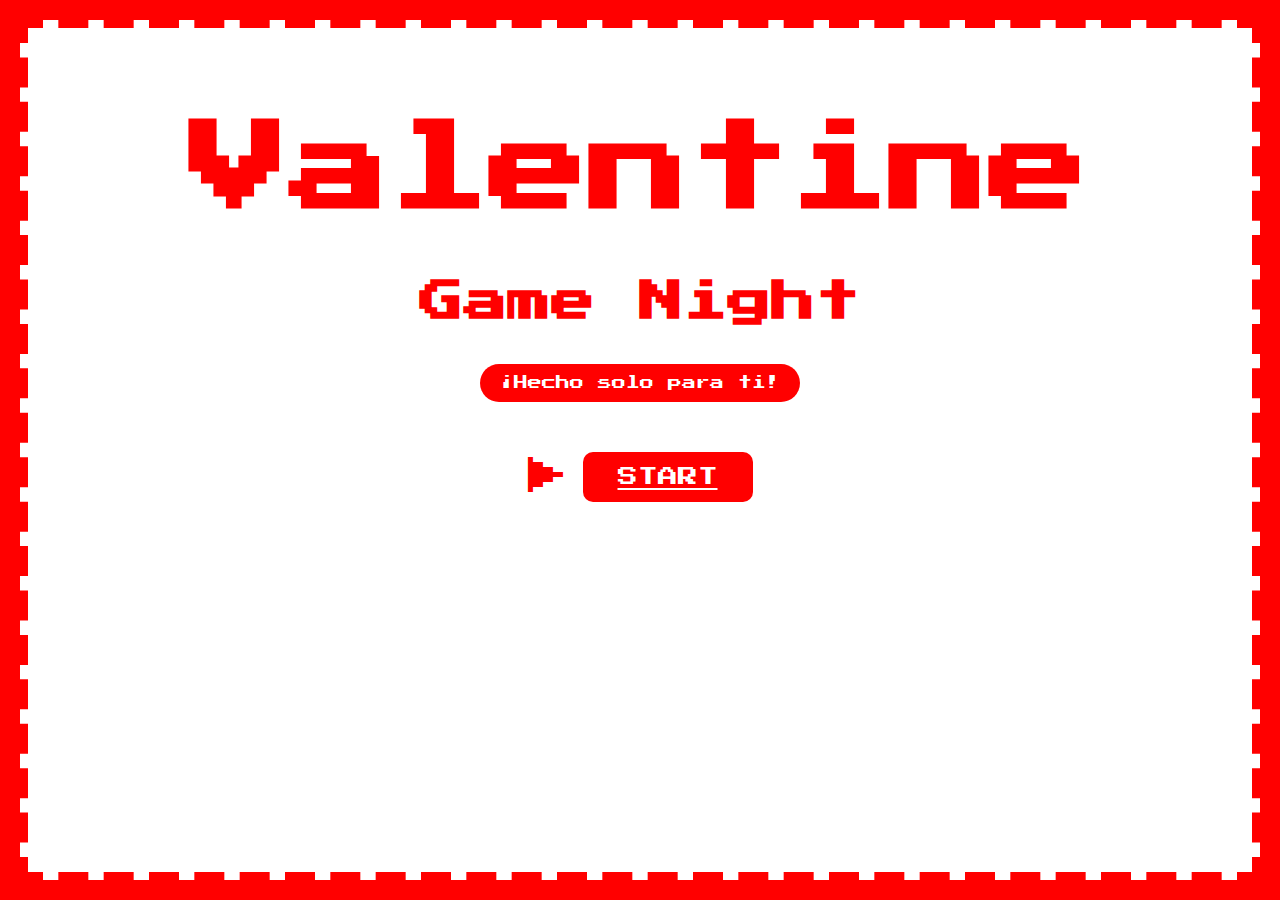
<file: index.html>
<!DOCTYPE html>
<html lang="en">
  <head>
    <meta charset="UTF-8" />
    <meta name="viewport" content="width=device-width, initial-scale=1.0" />
    <meta http-equiv="X-UA-Compatible" content="ie=edge" />
    <title>Feliz San Valentín</title>
    <link rel="stylesheet" href="styles.css" />
    <link
      href="https://fonts.googleapis.com/css2?family=Press+Start+2P&display=swap"
      rel="stylesheet"
    />
  </head>
  <body>
    <div class="screen">
      <div class="pixel-frame">
        <h1>Valentine</h1>
        <h2>Game Night</h2>
        <div class="message">¡Hecho solo para ti!</div>
        <div class="start-container">
          <div class="arrow">▶</div>
          <button class="start-btn">
          <a href="pant2.html" class="btn">START</a>
        </div>
      </div>
    </div>
  </body>
</html>
</file>
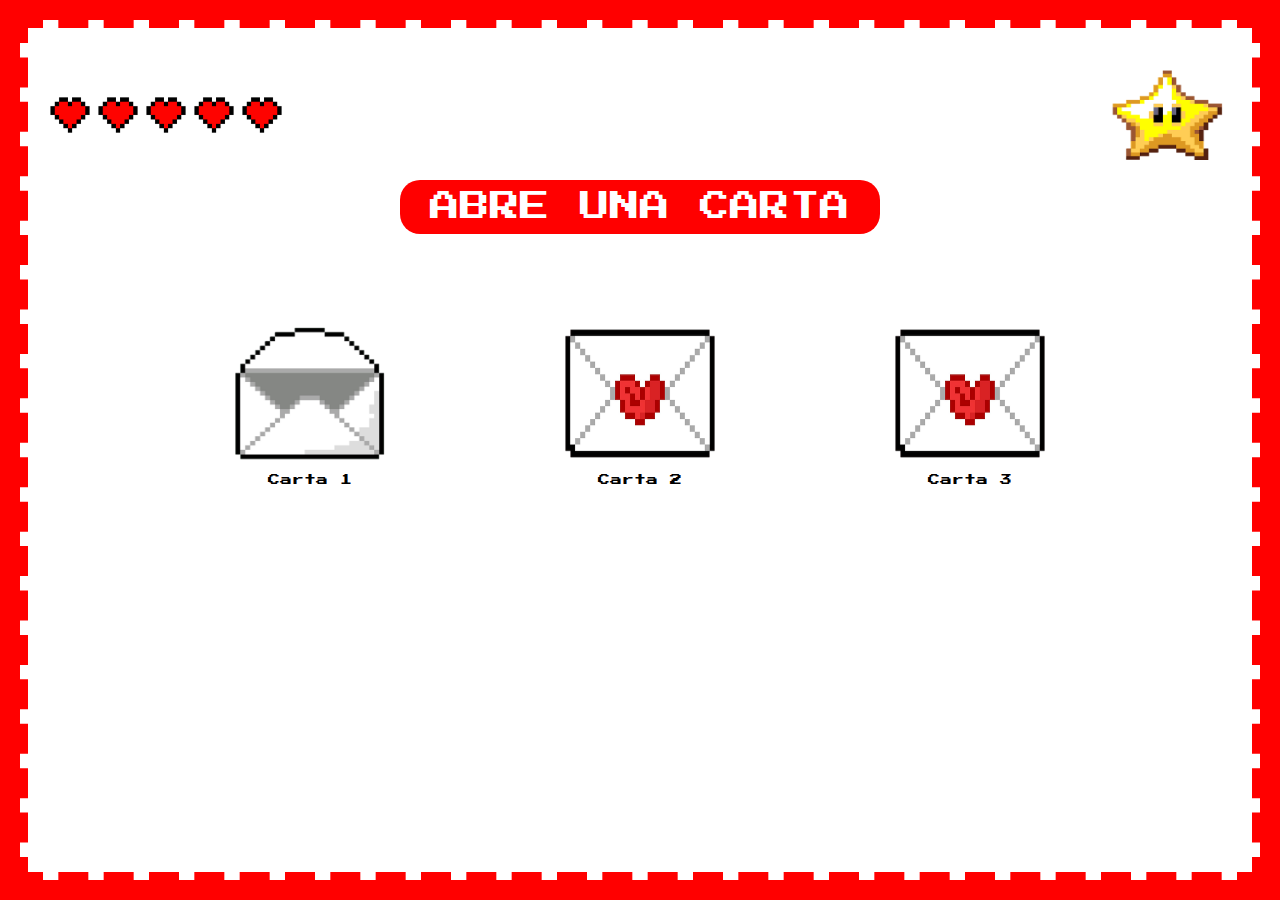
<file: Carta1.html>
<!DOCTYPE html>
<html lang="en">
  <head>
    <meta charset="UTF-8" />
    <meta name="viewport" content="width=device-width, initial-scale=1.0" />
    <meta http-equiv="X-UA-Compatible" content="ie=edge" />
    <title>Feliz San Valentín</title>
    <link rel="stylesheet" href="pant3Sty.css" />
    <link
      href="https://fonts.googleapis.com/css2?family=Press+Start+2P&display=swap"
      rel="stylesheet"
    />
  </head>
  <body>
    <div class="screen">
      <div class="pixel-frame">
        <div class="top-bar">
          <div class="lives">
            <img class="heart left" src="imgs/heart.webp" alt="heart" />
            <img class="heart right" src="imgs/heart.webp" alt="heart" />
            <img class="heart left" src="imgs/heart.webp" alt="heart" />
            <img class="heart right" src="imgs/heart.webp" alt="heart" />
            <img class="heart right" src="imgs/heart.webp" alt="heart" />
          </div>
          <div class="plus">
            <a href="pant3.html" class="pluus">
              <img src="imgs/plus.png" alt="+" />
            </a>
          </div>
        </div>
        <div class="message">ABRE UNA CARTA</div>
        <div class="cards-container">
          <div class="card">
            <a href="Emparejar.html" class="avatar">
              <img src="imgs/1carta.png" alt="Carta 1" />
              <p>Carta 1</p>
            </a>
          </div>
          <div class="card">
            <img src="imgs/carta2.png" alt="Carta 2" />
            <p>Carta 2</p>
          </div>
          <div class="card">
            <img src="imgs/carta3.png" alt="Carta 3" />
            <p>Carta 3</p>
          </div>
        </div>
      </div>
    </div>
  </body>
</html>
</file>
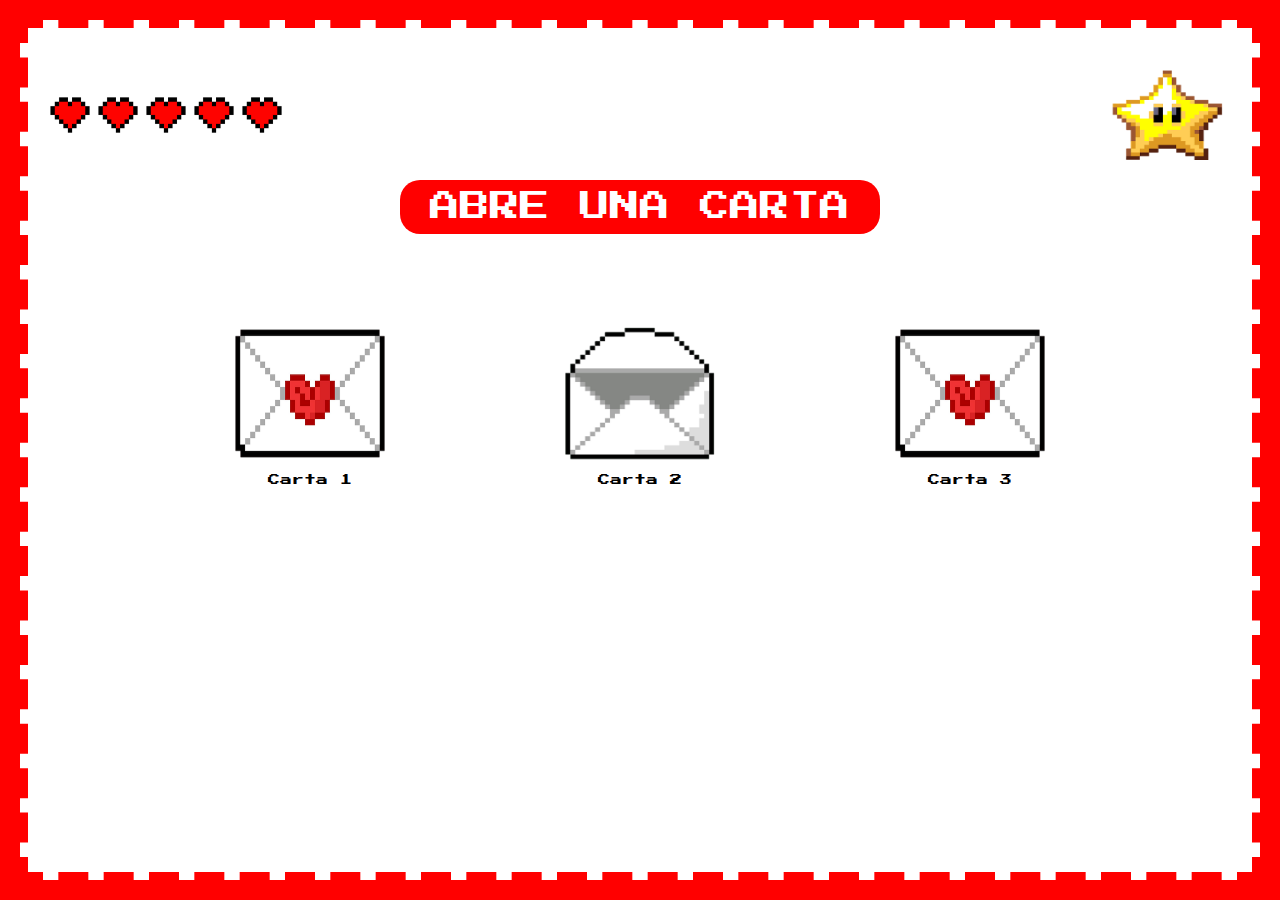
<file: Carta2.html>
<!DOCTYPE html>
<html lang="en">
  <head>
    <meta charset="UTF-8" />
    <meta name="viewport" content="width=device-width, initial-scale=1.0" />
    <meta http-equiv="X-UA-Compatible" content="ie=edge" />
    <title>Feliz San Valentín</title>
    <link rel="stylesheet" href="pant3Sty.css" />
    <link
      href="https://fonts.googleapis.com/css2?family=Press+Start+2P&display=swap"
      rel="stylesheet"
    />
  </head>
  <body>
    <div class="screen">
      <div class="pixel-frame">
        <div class="top-bar">
          <div class="lives">
            <img class="heart left" src="imgs/heart.webp" alt="heart" />
            <img class="heart right" src="imgs/heart.webp" alt="heart" />
            <img class="heart left" src="imgs/heart.webp" alt="heart" />
            <img class="heart right" src="imgs/heart.webp" alt="heart" />
            <img class="heart right" src="imgs/heart.webp" alt="heart" />
          </div>
          <div class="plus">
            <a href="pant3.html" class="pluus">
              <img src="imgs/plus.png" alt="+" />
            </a>
          </div>
        </div>
        <div class="message">ABRE UNA CARTA</div>
        <div class="cards-container">
          <div class="card">
            <img src="imgs/carta1.png" alt="Carta 1" />
            <p>Carta 1</p>
          </div>
          <div class="card">
            <a href="rompe.html" class="avatar">
              <img src="imgs/2carta.png" alt="Carta 2" />
              <p>Carta 2</p>
            </a>
          </div>
          <div class="card">
            <img src="imgs/carta3.png" alt="Carta 3" />
            <p>Carta 3</p>
          </div>
        </div>
      </div>
    </div>
  </body>
</html>
</file>
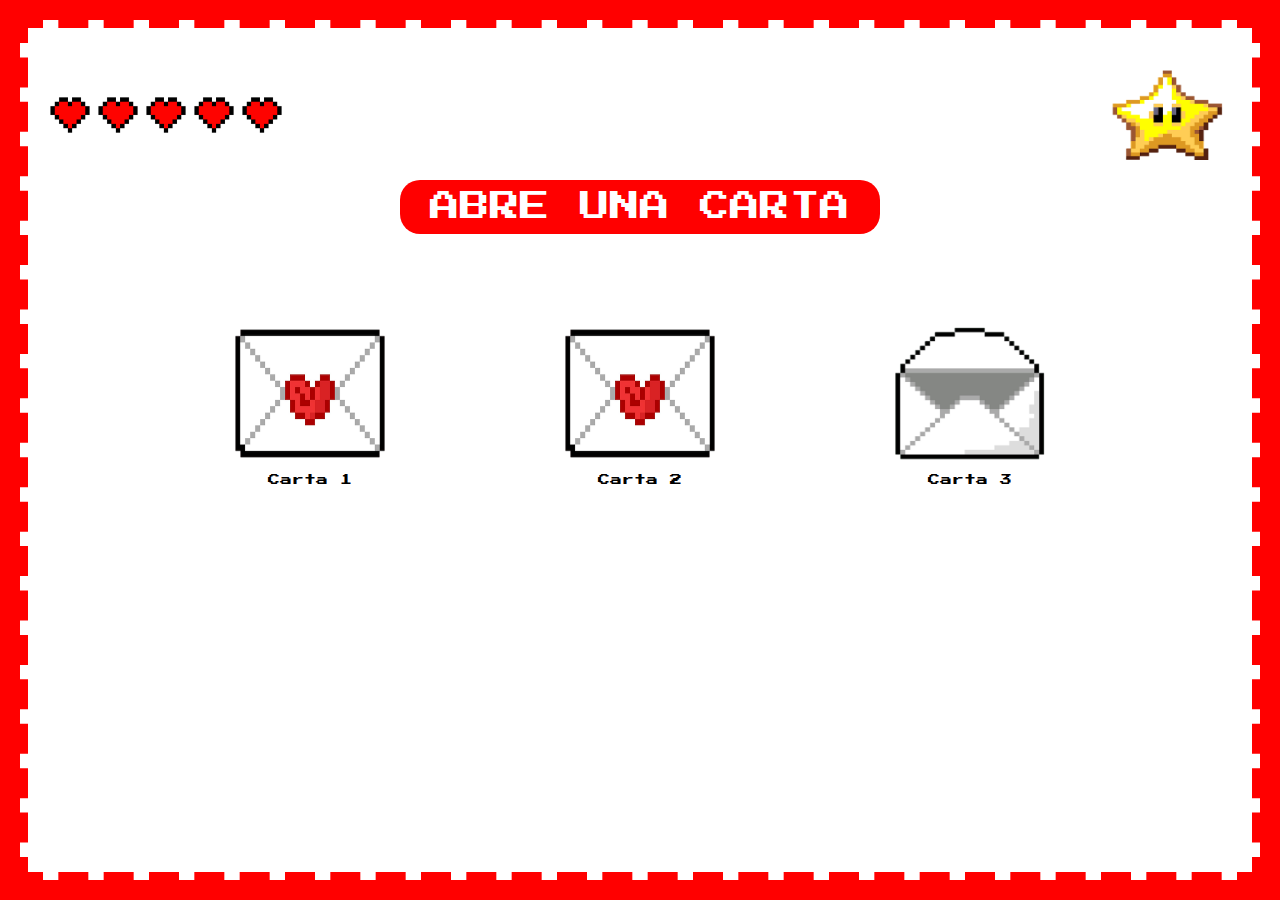
<file: Carta3.html>
<!DOCTYPE html>
<html lang="en">
  <head>
    <meta charset="UTF-8" />
    <meta name="viewport" content="width=device-width, initial-scale=1.0" />
    <meta http-equiv="X-UA-Compatible" content="ie=edge" />
    <title>Feliz San Valentín</title>
    <link rel="stylesheet" href="pant3Sty.css" />
    <link
      href="https://fonts.googleapis.com/css2?family=Press+Start+2P&display=swap"
      rel="stylesheet"
    />
  </head>
  <body>
    <div class="screen">
      <div class="pixel-frame">
        <div class="top-bar">
          <div class="lives">
            <img class="heart left" src="imgs/heart.webp" alt="heart" />
            <img class="heart right" src="imgs/heart.webp" alt="heart" />
            <img class="heart left" src="imgs/heart.webp" alt="heart" />
            <img class="heart right" src="imgs/heart.webp" alt="heart" />
            <img class="heart right" src="imgs/heart.webp" alt="heart" />
          </div>
          <div class="plus">
            <a href="pant3.html" class="pluus">
              <img src="imgs/plus.png" alt="+" />
            </a>
          </div>
        </div>
        <div class="message">ABRE UNA CARTA</div>
        <div class="cards-container">
          <div class="card">
            <img src="imgs/carta1.png" alt="Carta 1" />
            <p>Carta 1</p>
          </div>
          <div class="card">
            <img src="imgs/carta2.png" alt="Carta 2" />
            <p>Carta 2</p>
          </div>
          <div class="card">
            <a href="lluvias.html" class="avatar">
              <img src="imgs/3carta.png" alt="Carta 3" />
              <p>Carta 3</p>
            </a>
          </div>
        </div>
      </div>
    </div>
  </body>
</html>
</file>
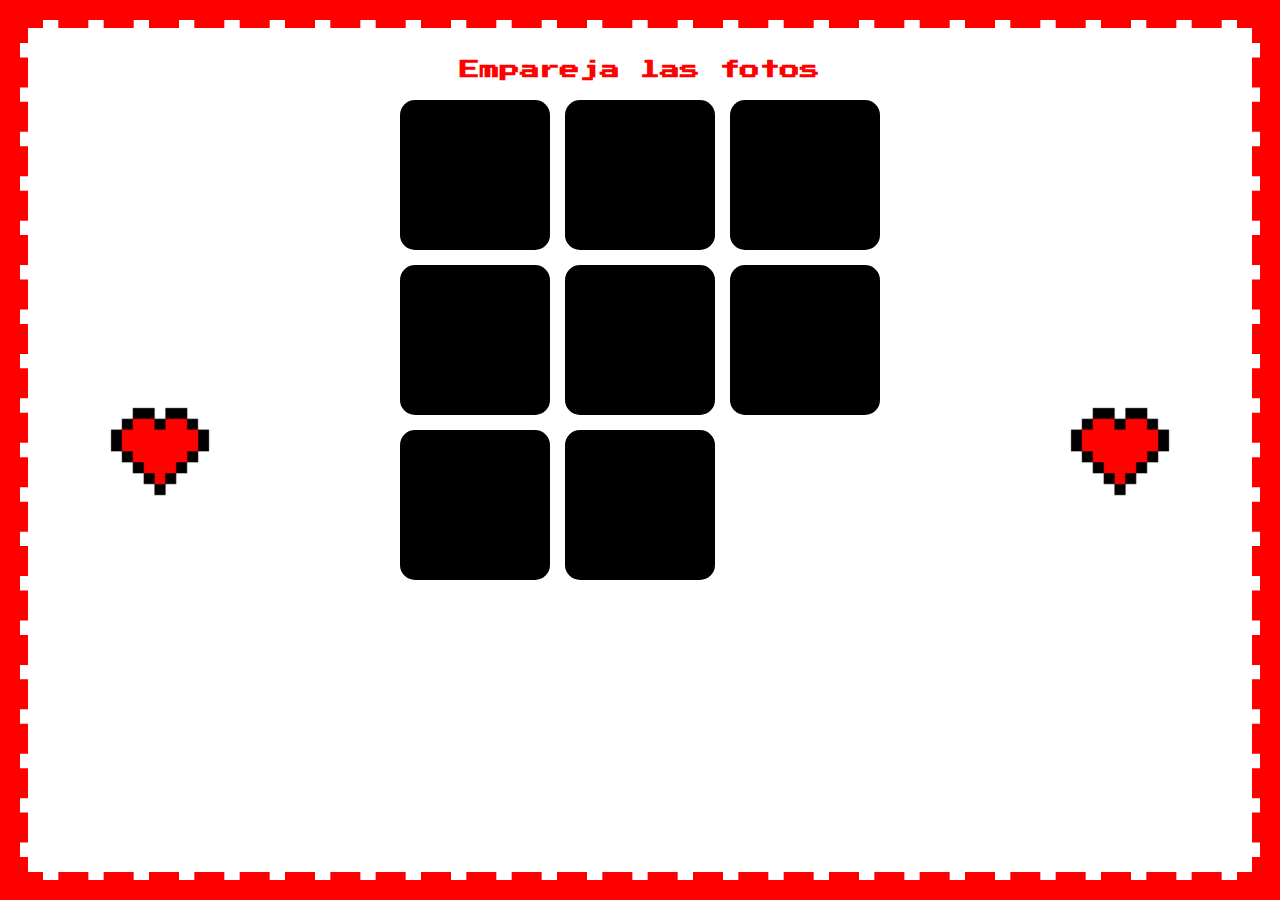
<file: Emparejar.html>
<!DOCTYPE html>
<html lang="es">
  <head>
    <meta charset="UTF-8" />
    <title>Feliz San Valentín</title>
    <link rel="stylesheet" href="emparejar.css" />
    <link
      href="https://fonts.googleapis.com/css2?family=Press+Start+2P&display=swap"
      rel="stylesheet"
    />
  </head>
  <body>
    <div class="screen">
      <div class="pixel-frame">
        <h1>Empareja las fotos</h1>
        <img class="heart left" src="imgs/heart.webp" alt="heart" />
        <img class="heart right" src="imgs/heart.webp" alt="heart" />

        <div class="tablero">
          <!-- PAREJA 1 A1-V1-->
          <div class="carta" data-id="1">
            <img src="Abu/A1.png" />
          </div>

          <div class="carta" data-id="2">
            <img src="Abu/A2.png" />
          </div>

          <div class="carta" data-id="1">
            <img src="Abu/V1.png" />
          </div>

          <!-- PAREJA 2 A2-V2-->

          <div class="carta" data-id="2">
            <img src="Abu/V2.png" />
          </div>

          <!-- PAREJA 3 A3-V3-->
          <div class="carta" data-id="3">
            <img src="Abu/A3.png" />
          </div>

          <div class="carta" data-id="3">
            <img src="Abu/foto1.jpg" />
          </div>

          <div class="carta" data-id="3">
            <img src="Abu/V3.png" />
          </div>

          <!-- PAREJA 4 FOTO1-->
          <div class="carta" data-id="3">
            <img src="Abu/foto1.jpg" />
          </div>
        </div>

        <!-- MENSAJE FINAL -->
        <div id="nivelCompletado" class="nivel-final">
          <h2>¡Completaste el nivel!</h2>
          <a href="pant3.html" class="btn-siguiente">Volver al menú</a>
        </div>
      </div>
    </div>
    <script>
      let primera = null;
      let segunda = null;
      let bloqueo = false;
      let parejasEncontradas = 0;
      let totalParejas = 4; // CAMBIA según cuántas parejas tengas

      const cartas = document.querySelectorAll(".carta");

      cartas.forEach((carta) => {
        carta.addEventListener("click", function () {
          if (bloqueo) return;
          if (this === primera) return;

          this.classList.add("activa");

          if (!primera) {
            primera = this;
            return;
          }

          segunda = this;
          bloqueo = true;

          if (primera.dataset.id === segunda.dataset.id) {
            parejasEncontradas++;

            primera = null;
            segunda = null;
            bloqueo = false;

            if (parejasEncontradas === totalParejas) {
              document.getElementById("nivelCompletado").style.display =
                "block";
            }
          } else {
            setTimeout(() => {
              primera.classList.remove("activa");
              segunda.classList.remove("activa");
              primera = null;
              segunda = null;
              bloqueo = false;
            }, 800);
          }
        });
      });
    </script>
  </body>
</html>
</file>
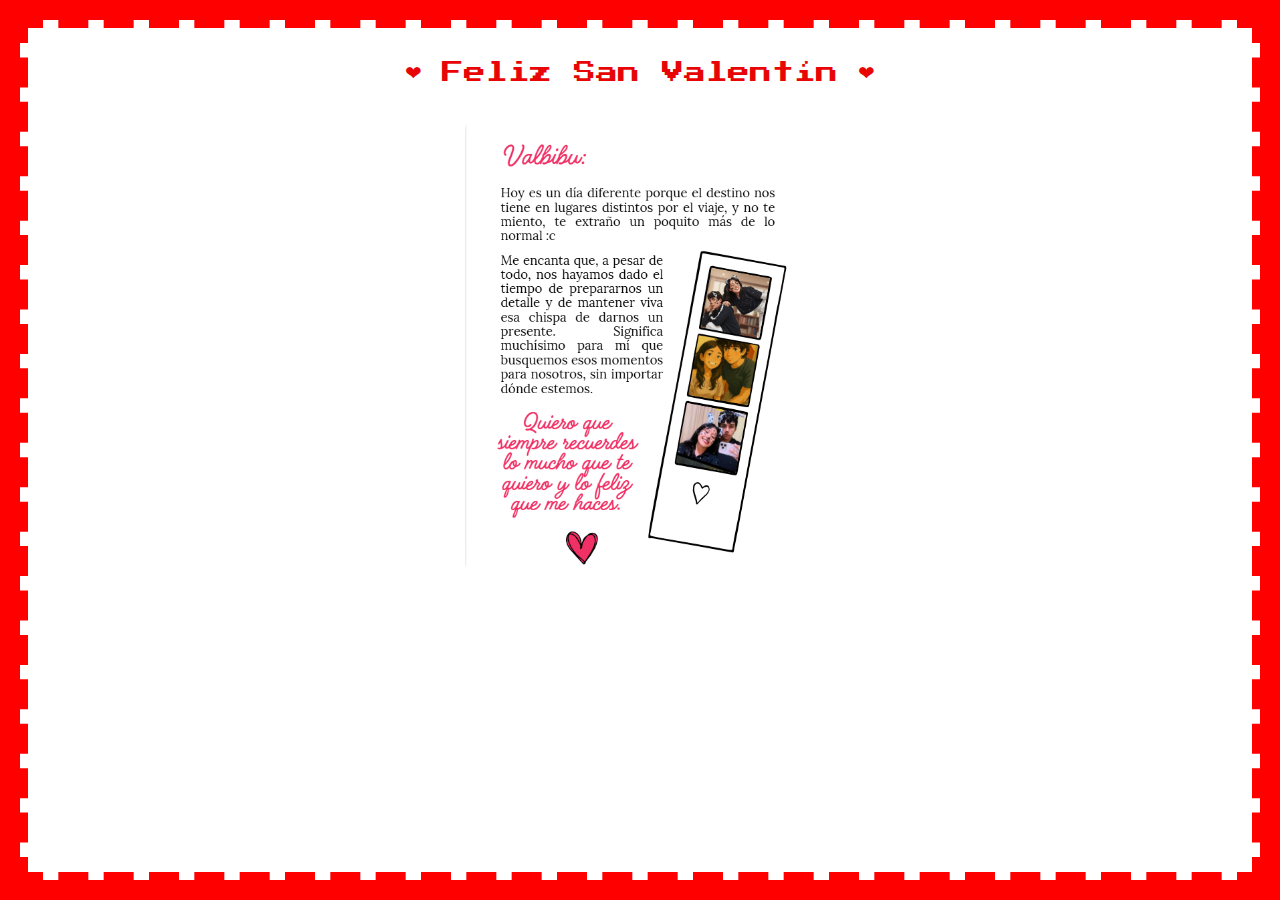
<file: Final.html>
<!DOCTYPE html>
<html lang="es">
  <head>
    <meta charset="UTF-8" />
    <meta name="viewport" content="width=device-width, initial-scale=1.0" />
    <title>Feliz San Valentín</title>

    <link
      href="https://fonts.googleapis.com/css2?family=Press+Start+2P&display=swap"
      rel="stylesheet"
    />
    <link rel="stylesheet" href="Final.css" />
  </head>
  <body>
    <div class="screen">
      <div class="pixel-frame">
        <div class="title-box">
          <span class="heart-side">❤</span>
          Feliz San Valentín
          <span class="heart-side">❤</span>
        </div>

        <div class="photo-frame">
          <img src="imgs/CartaVale.png" alt="Carta" />
        </div>
      </div>
    </div>
  </body>
</html>
</file>
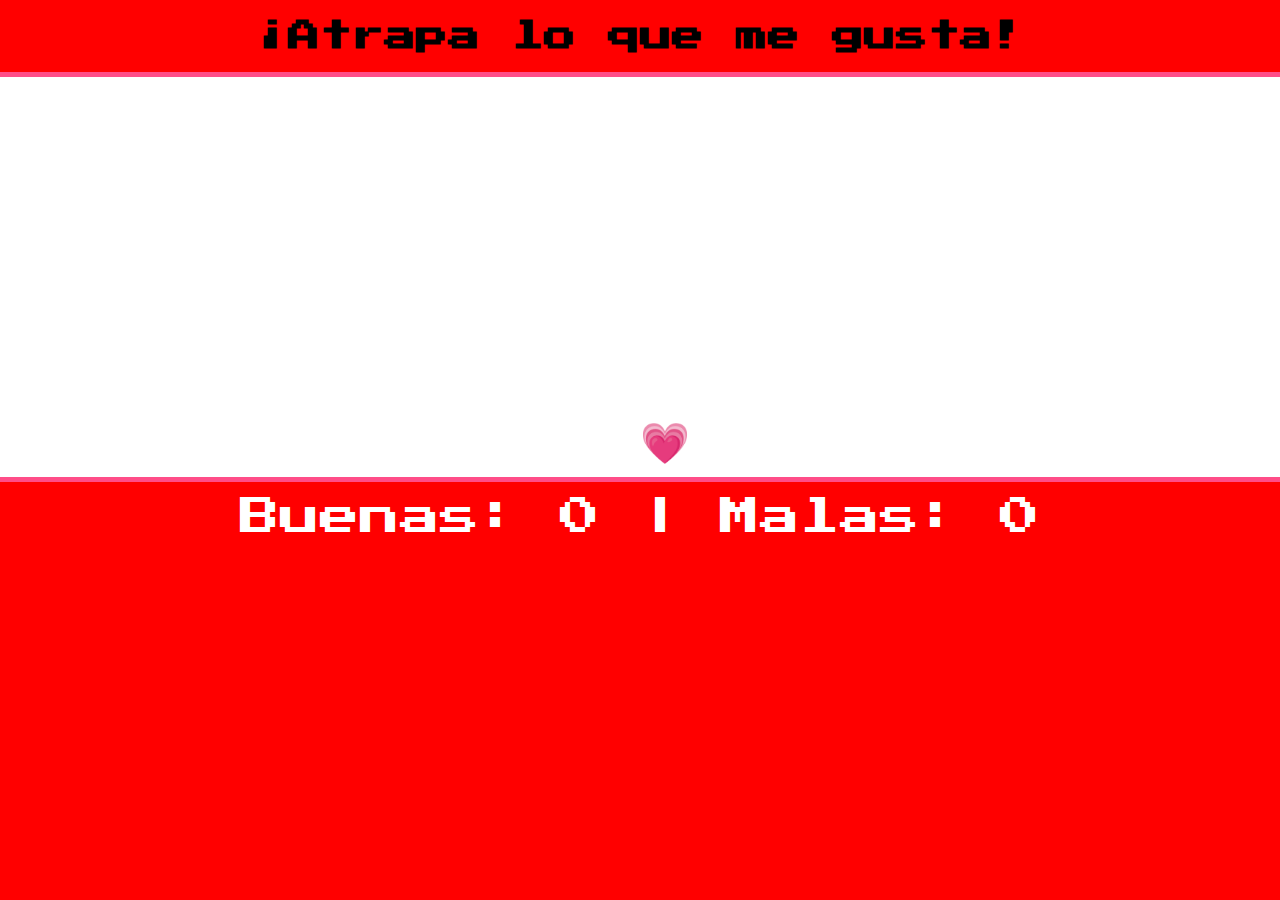
<file: lluvias.html>
<!DOCTYPE html>
<html lang="es">
  <head>
    <meta charset="UTF-8" />
    <meta name="viewport" content="width=device-width, initial-scale=1.0">
    <title>Feliz San Valentín</title>
    <link rel="stylesheet" href="lluvia2.css" />
    <link
      href="https://fonts.googleapis.com/css2?family=Press+Start+2P&display=swap"
      rel="stylesheet"
    />
  </head>
  <body>
    <h1>¡Atrapa lo que me gusta!</h1>

    <div class="game">
      <div id="player">💗</div>
    </div>

    <div class="contador">
      Buenas: <span id="buenas">0</span> | Malas:
      <span id="malas">0</span>
    </div>

    <div id="mensajeFinal" class="mensaje">
      <h2 id="textoFinal"></h2>
      <button id="btnFinal"></button>
    </div>

    <script>
      const cosasBuenas = ["💃", "🦐", "🍊", "🐱", "🍫"];
      const cosasMalas = ["🕊️", "🫒", "🥩", "🐟", "🐹"];

      const game = document.querySelector(".game");
      const player = document.getElementById("player");

      let buenas = 0;
      let malas = 0;
      let juegoActivo = true;

      function crearObjeto() {
        if (!juegoActivo) return;

        const objeto = document.createElement("div");
        objeto.classList.add("objeto");

        const esBueno = Math.random() < 0.5;

        if (esBueno) {
          objeto.textContent =
            cosasBuenas[Math.floor(Math.random() * cosasBuenas.length)];
          objeto.classList.add("bueno");
        } else {
          objeto.textContent =
            cosasMalas[Math.floor(Math.random() * cosasMalas.length)];
          objeto.classList.add("malo");
        }

        objeto.style.left = Math.random() * 85 + "%";
        game.appendChild(objeto);

        let posicion = 0;

        const caer = setInterval(() => {
          if (!juegoActivo) {
            clearInterval(caer);
            return;
          }

          posicion += 4;
          objeto.style.top = posicion + "px";

          // Detectar colisión
          if (
            posicion > 350 &&
            objeto.offsetLeft < player.offsetLeft + 100 &&
            objeto.offsetLeft + 60 > player.offsetLeft
          ) {
            if (objeto.classList.contains("bueno")) {
              buenas++;
              document.getElementById("buenas").textContent = buenas;
            } else {
              malas++;
              document.getElementById("malas").textContent = malas;
            }

            objeto.remove();
            clearInterval(caer);
            verificarFin();
          }

          if (posicion > 400) {
            objeto.remove();
            clearInterval(caer);
          }
        }, 30);
      }

      function verificarFin() {
        if (buenas >= 10) {
          terminarJuego("🎉 LO LOGRASTE 💖", "Vamos al menú", "pant3.html");
        }

        if (malas >= 10) {
          terminarJuego("💔 FALLASTE ", "Segunda oportunidad", "");
        }
      }

      function terminarJuego(texto, botonTexto, link) {
        juegoActivo = false;

        document.getElementById("mensajeFinal").style.display = "block";
        document.getElementById("textoFinal").textContent = texto;

        const btn = document.getElementById("btnFinal");
        btn.textContent = botonTexto;

        if (link !== "") {
          btn.onclick = () => (window.location.href = link);
        } else {
          btn.onclick = () => location.reload();
        }
      }

      setInterval(crearObjeto, 800);

      // mover jugador
      document.addEventListener("mousemove", (e) => {
        player.style.left = e.pageX - 50 + "px";
      });
    </script>
  </body>
</html>
</file>
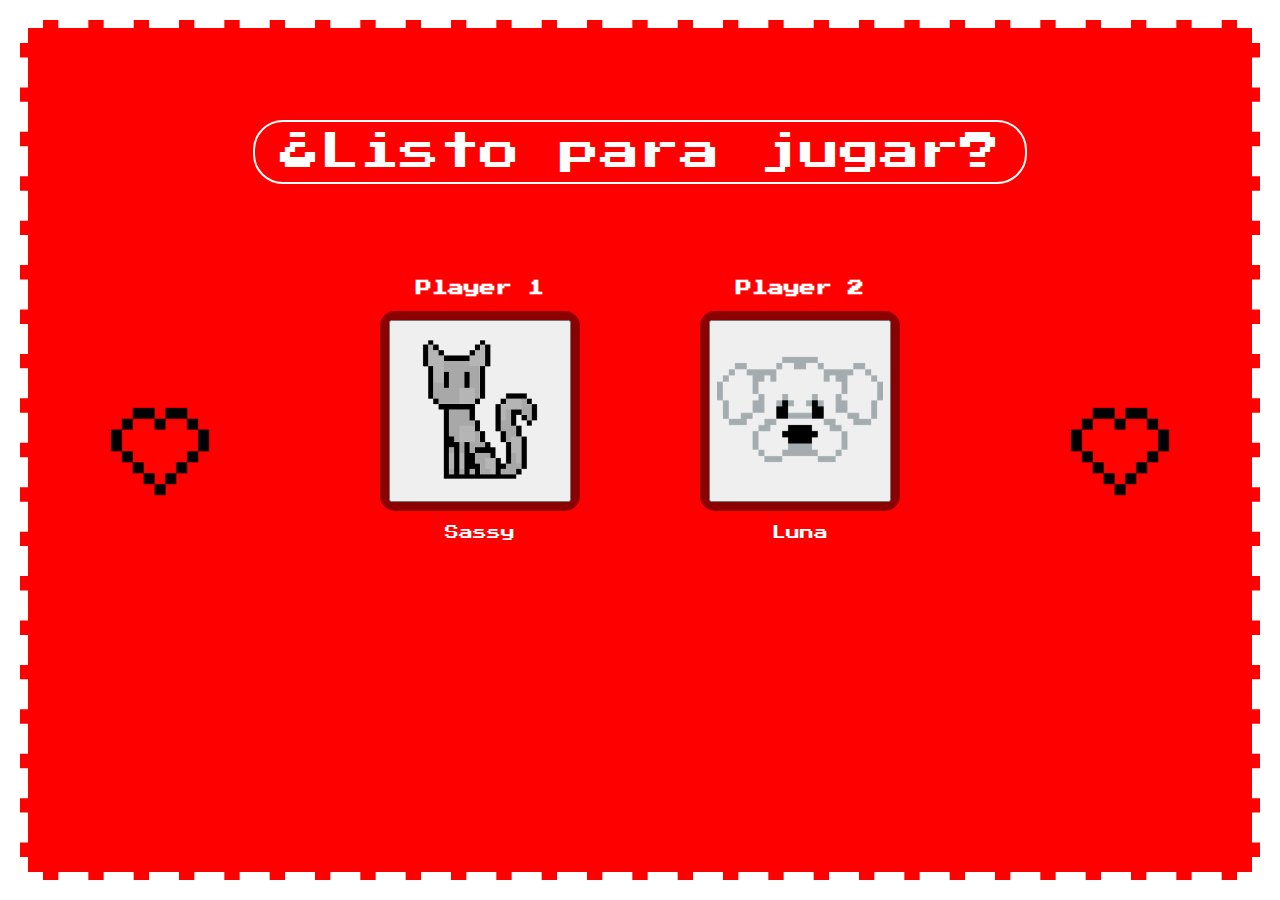
<file: pant2.html>
<!DOCTYPE html>
<html lang="en">
  <head>
    <meta charset="UTF-8" />
    <meta name="viewport" content="width=device-width, initial-scale=1.0" />
    <title>Feliz San Valentín</title>

    <link rel="stylesheet" href="pantStyle.css" />
    <link
      href="https://fonts.googleapis.com/css2?family=Press+Start+2P&display=swap"
      rel="stylesheet"
    />
  </head>
  <body>
    <div class="screen">
      <div class="pixel-frame">
        <!-- Corazones laterales -->
        <img class="heart left" src="imgs/heart.webp" alt="heart" />
        <img class="heart right" src="imgs/heart.webp" alt="heart" />

        <div class="title-box">
          <p>¿Listo para jugar?</p>
        </div>

        <div class="players-container">
          <div class="player">
            <h3>Player 1</h3>
            <div class="avatar-box">
              <button class="avatar">
                <a href="pant3.html" class="btn"><img src="imgs/sassys.png" alt="Sassy" /></a>
            </div>
            <p class="name">Sassy</p>
          </div>

          <div class="player">
            <h3>Player 2</h3>
            <div class="avatar-box">
                <button class="avatar">
                    <a href="pant3.html" class="btn"><img src="imgs/Lunaas.png" alt="Luna" /></a>
            </div>
            <p class="name">Luna</p>
          </div>
        </div>
      </div>
    </div>
  </body>
</html>
</file>
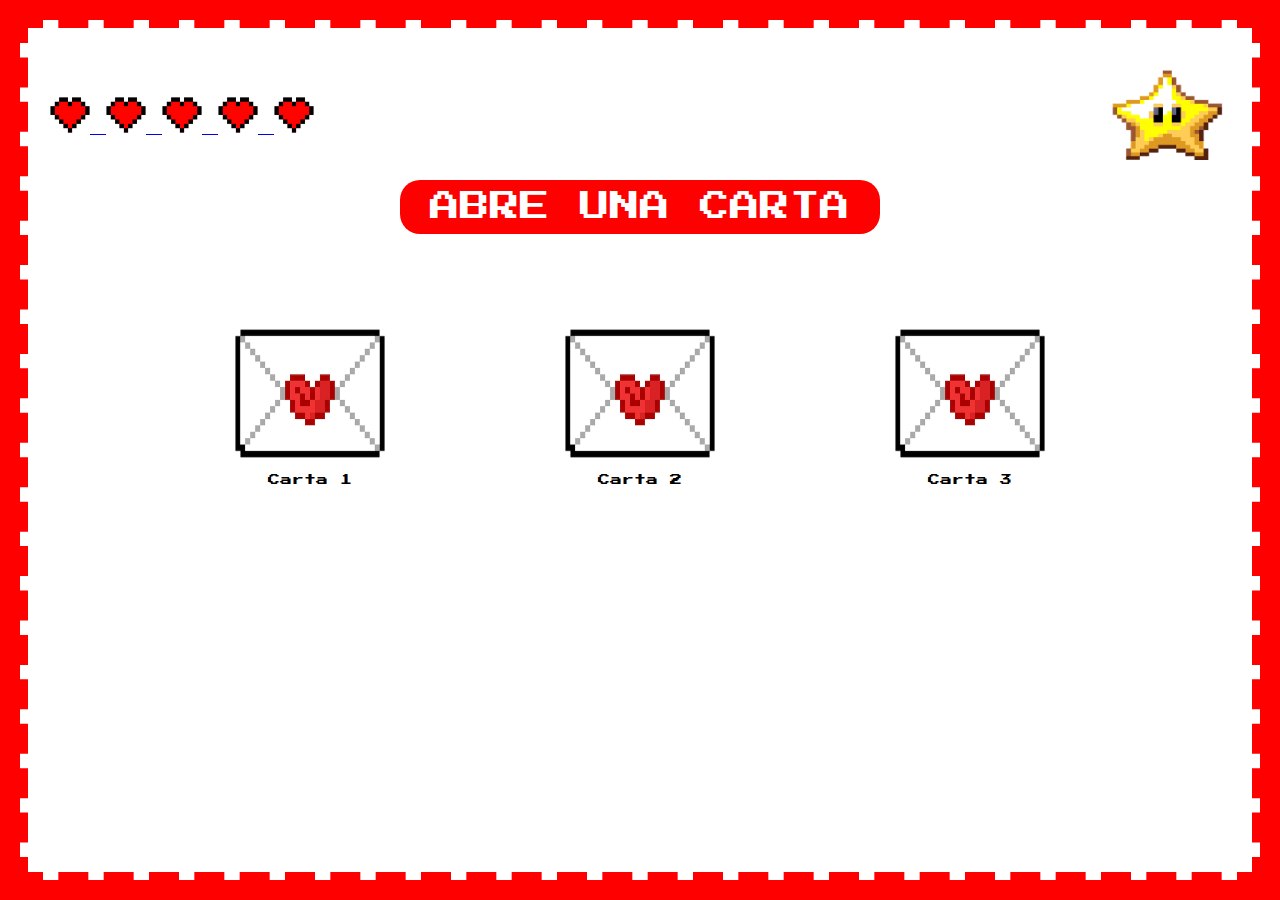
<file: pant3.html>
<!DOCTYPE html>
<html lang="en">
  <head>
    <meta charset="UTF-8" />
    <meta name="viewport" content="width=device-width, initial-scale=1.0" />
    <meta http-equiv="X-UA-Compatible" content="ie=edge" />
    <title>Feliz San Valentín</title>
    <link rel="stylesheet" href="pant3Sty.css" />
    <link
      href="https://fonts.googleapis.com/css2?family=Press+Start+2P&display=swap"
      rel="stylesheet"
    />
  </head>
  <body>
    <div class="screen">
      <div class="pixel-frame">
        <div class="top-bar">
          <div class="lives">
            <a href="Final.html" class= lives">
            <img class="heart left" src="imgs/heart.webp" alt="heart" />
            <img class="heart right" src="imgs/heart.webp" alt="heart" />
            <img class="heart left" src="imgs/heart.webp" alt="heart" />
            <img class="heart right" src="imgs/heart.webp" alt="heart" />
            <img class="heart right" src="imgs/heart.webp" alt="heart" />
            </a>
          </div>
          <div class="plus">
            <a href="" class="pluus">
              <img src="imgs/plus.png" alt="+" />
            </a>
          </div>
        </div>
        <div class="message">ABRE UNA CARTA</div>
        <div class="cards-container">
          <div class="card">
            <a href="Carta1.html" class="avatar">
              <img src="imgs/carta1.png" alt="Carta 1" />
              <p>Carta 1</p>
            </a>
          </div>
          <div class="card">
            <a href="Carta2.html" class="avatar">
              <img src="imgs/carta2.png" alt="Carta 2" />
              <p>Carta 2</p>
            </a>
          </div>
          <div class="card">
            <a href="Carta3.html" class="avatar">
              <img src="imgs/carta3.png" alt="Carta 3" />
              <p>Carta 3</p>
            </a>
          </div>
        </div>
      </div>
    </div>
  </body>
</html>
</file>
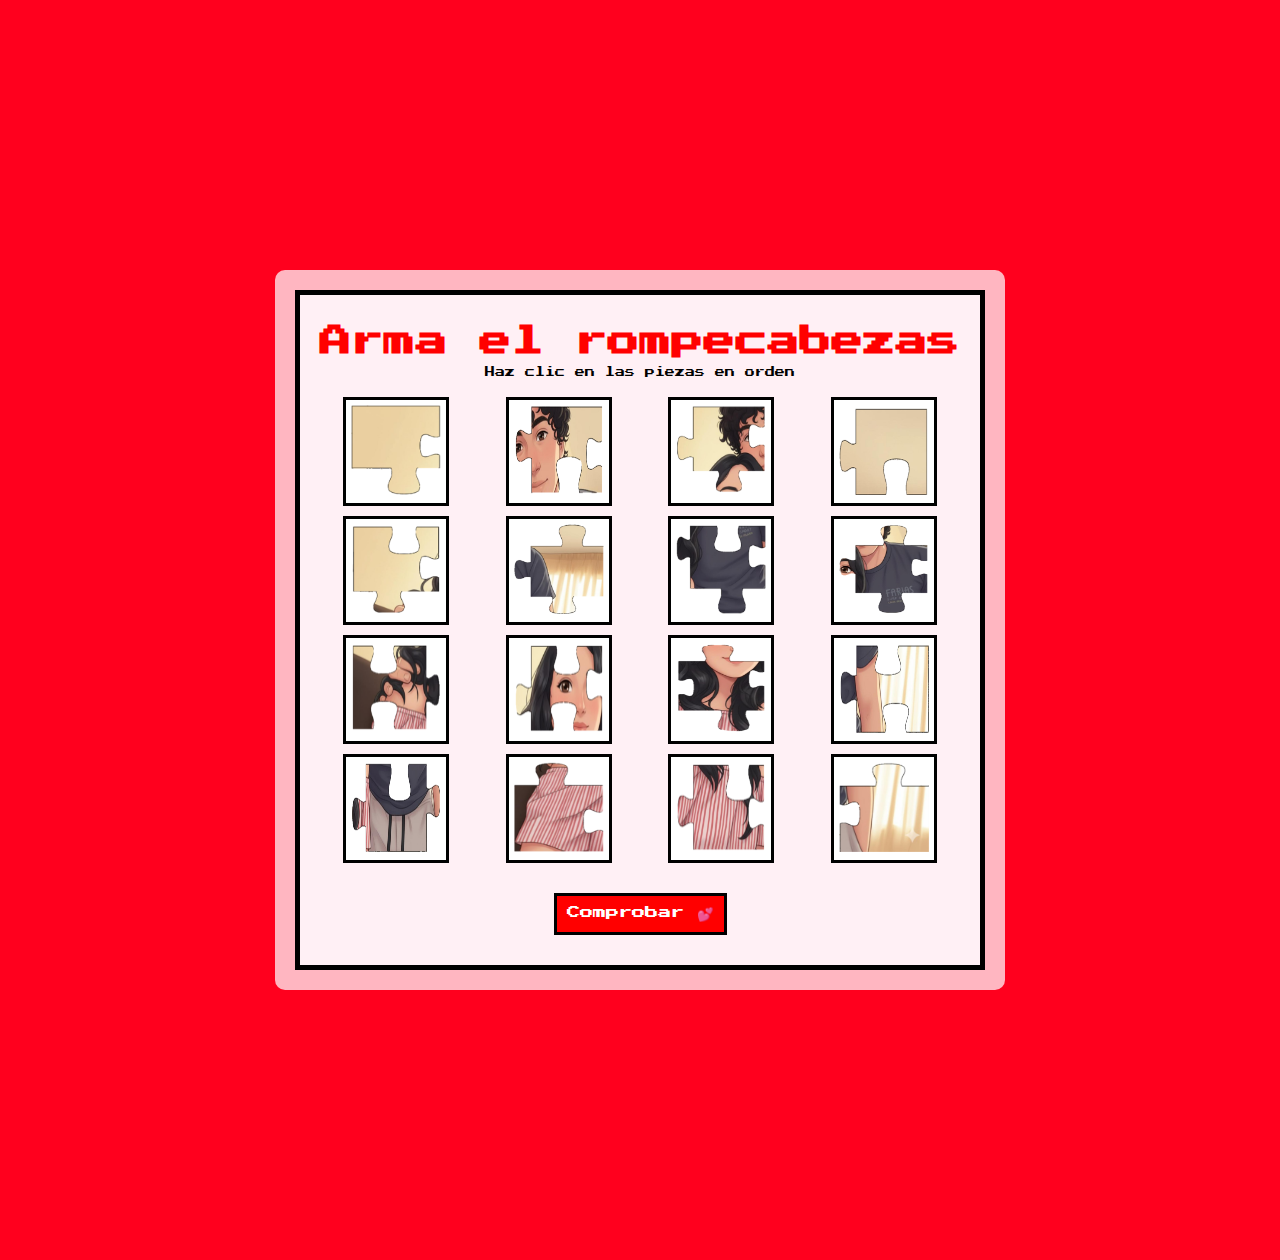
<file: rompe.html>
<!DOCTYPE html>
<html lang="en">
  <head>
    <meta charset="UTF-8" />
    <meta name="viewport" content="width=device-width, initial-scale=1.0" />
    <title>Feliz San Valentín</title>
    <link rel="stylesheet" href="2rompe.css" />
    <link
      href="https://fonts.googleapis.com/css2?family=Press+Start+2P&display=swap"
      rel="stylesheet"
    />
  </head>
  <body>
    <div class="screen">
      <div class="pixel-frame">
        <h1>Arma el rompecabezas</h1>
        <div class="message">Haz clic en las piezas en orden</div>
        <div class="puzzle-container">
          <button class="pieza" onclick="activar(this, 1)">
            <img src="Piezas/pieza1.png" />
          </button>

          <button class="pieza" onclick="activar(this, 3)">
            <img src="Piezas/pieza3.png" />
          </button>

          <button class="pieza" onclick="activar(this, 2)">
            <img src="Piezas/pieza2.png" />
          </button>

          <button class="pieza" onclick="activar(this, 4)">
            <img src="Piezas/pieza4.png" />
          </button>

          <button class="pieza" onclick="activar(this, 5)">
            <img src="Piezas/pieza5.png" />
          </button>

          <button class="pieza" onclick="activar(this, 8)">
            <img src="Piezas/pieza8.png" />
          </button>

          <button class="pieza" onclick="activar(this, 11)">
            <img src="Piezas/pieza11.png" />
          </button>

          <button class="pieza" onclick="activar(this, 7)">
            <img src="Piezas/pieza7.png" />
          </button>

          <button class="pieza" onclick="activar(this, 9)">
            <img src="Piezas/pieza9.png" />
          </button>

          <button class="pieza" onclick="activar(this, 6)">
            <img src="Piezas/pieza6.png" />
          </button>

          <button class="pieza" onclick="activar(this, 10)">
            <img src="Piezas/pieza10.png" />
          </button>

          <button class="pieza" onclick="activar(this, 12)">
            <img src="Piezas/pieza12.png" />
          </button>

          <button class="pieza" onclick="activar(this, 15)">
            <img src="Piezas/pieza15.png" />
          </button>

          <button class="pieza" onclick="activar(this, 13)">
            <img src="Piezas/pieza13.png" />
          </button>

          <button class="pieza" onclick="activar(this, 14)">
            <img src="Piezas/pieza14.png" />
          </button>

          <button class="pieza" onclick="activar(this, 16)">
            <img src="Piezas/pieza16.png" />
          </button>
        </div>
        <button class="check-btn" onclick="verificar()">Comprobar 💕</button>

        <div id="mensaje"></div>

        <div id="fotoCompleta" style="display: none">
          <h3>¡Lo lograste!</h3>
          <img src="Piezas/Foto completo Annie.jpeg" width="250" />
          <br />
          <a href="pant3.html" class="btn">Volver al menú</a>
        </div>
      </div>
    </div>
    <script>
      let paso = 1; // controla el orden correcto

      function activar(boton, numero) {
        if (numero === paso) {
          // Si tocó la pieza correcta en orden
          boton.classList.add("activa");
          paso = paso + 1;
          document.getElementById("mensaje").innerHTML = "¡Bien! Sigue así";
        } else {
          // Si se equivocó de orden
          document.getElementById("mensaje").innerHTML =
            "Ups! orden incorrecto, vuelve a intentar";

          // Reinicia todo
          paso = 1;
          let piezas = document.querySelectorAll(".pieza");
          piezas.forEach((p) => p.classList.remove("activa"));
        }
      }

      function verificar() {
        if (paso === 17) {
          document.getElementById("mensaje").innerHTML = "¡Perfecto! :3";
          document.getElementById("fotoCompleta").style.display = "block";
        } else {
          document.getElementById("mensaje").innerHTML =
            "Aún no está completo >:C";
        }
      }
    </script>
  </body>
</html>
</file>
<file: styles.css>
body {
  margin: 0;
  display: flex;
  justify-content: center;
  align-items: center;
  height: 100vh;
  background: white;
  font-family: "Press Start 2P", cursive;
}

.screen {
  width: 100%;
  height: 100vh;
  display: flex;
  justify-content: center;
  align-items: center;
}

/* Marco tipo estampilla */
.pixel-frame {
  width: 100%;
  height: 100vh;
  border: 20px solid red;
  background: white;
  position: relative;
  text-align: center;
  padding-top: 40px;
  box-sizing: border-box;
}

/* Simula borde irregular tipo "ticket" */
.pixel-frame::before {
  content: "";
  position: absolute;
  inset: -7px;
  border: 15px dashed red;
  pointer-events: none;
}

/* Títulos pixel */
h1 {
  color: red;
  font-size: 100px;
  margin: 60px 0;
}

h2 {
  color: red;
  font-size: 44px;
  margin-bottom: 40px;
}

/* Mensaje rojo */
.message {
  background: red;
  color: white;
  display: inline-block;
  padding: 12px 20px;
  border-radius: 20px;
  font-size: 14px;
  margin-bottom: 50px;
}

/* Botón START */
.start-container {
  display: flex;
  justify-content: center;
  align-items: center;
  gap: 15px;
}

.arrow {
  color: red;
  font-size: 40px;
}

.start-btn {
  background: red;
  color: white;
  border: none;
  padding: 15px 35px;
  font-size: 20px;
  font-family: "Press Start 2P", cursive;
  border-radius: 10px;
  cursor: pointer;
}
.btn {
  color: white;
}
</file>
<file: pant3Sty.css>
body {
  margin: 0;
  display: flex;
  justify-content: center;
  align-items: center;
  height: 100vh;
  background: white;
  font-family: "Press Start 2P", cursive;
}

.screen {
  width: 100%;
  height: 100vh;
  display: flex;
  justify-content: center;
  align-items: center;
}

/* Marco tipo estampilla */
.pixel-frame {
  width: 100%;
  height: 100vh;
  border: 20px solid red;
  background: white;
  position: relative;
  text-align: center;
  padding-top: 40px;
  box-sizing: border-box;
}

/* Simula borde irregular tipo "ticket" */
.pixel-frame::before {
  content: "";
  position: absolute;
  inset: -7px;
  border: 15px dashed red;
  pointer-events: none;
}

.top-bar {
  display: flex;
  justify-content: space-between;
  padding: 10px 30px;
  align-items: center;
}

.lives {
  display: flex;
  align-items: center;
  gap: 8px; /* espacio entre corazones */
  text-decoration: none;
}

.lives img {
  width: 40px; /* ajusta al tamaño que quieras */
  height: auto;
  text-decoration: none;
}

/* ===== BOTÓN ROJO DEL MENSAJE ===== */
.message {
  background: red;
  color: white;
  display: inline-block;
  padding: 12px 30px;
  border-radius: 20px;
  font-size: 30px;
  margin-top: 10px;
}
/* ===== CARTAS EN FILA ===== */
.cards-container {
  display: flex;
  justify-content: center;
  gap: 170px;
  margin-top: 90px;
}

/* ===== CADA CARTA ===== */
.card {
  text-align: center;
}

.avatar {
  text-decoration: none; /* quita subrayado */
  color: black;
  display: flex;
  flex-direction: column;
  align-items: center;
}

.plus {
  text-decoration: none; /* quita subrayado */
  color: black;
  display: flex;
  flex-direction: column;
  align-items: center;
}
.plus img {
  width: 120px;
  height: 90px;
  border-radius: 10px;
  background: white;
}

/* Mantén tu estilo de imagen */
.card img {
  width: 160px;
  height: 140px;

  border-radius: 10px;
  background: white;
}

.card p {
  margin-top: 10px;
  font-size: 12px;
  text-decoration: none;
}
</file>
<file: emparejar.css>
body {
  margin: 0;
  display: flex;
  justify-content: center;
  align-items: center;
  height: 100vh;
  background: white;
  font-family: "Press Start 2P", cursive;
}

.screen {
  width: 100%;
  height: 100vh;
  display: flex;
  justify-content: center;
  align-items: center;
}

/* Marco tipo estampilla */
.pixel-frame {
  width: 100%;
  height: 100vh;
  border: 20px solid red;
  background: white;
  position: relative;
  text-align: center;
  padding-top: 40px;
  box-sizing: border-box;
}

/* Simula borde irregular tipo "ticket" */
.pixel-frame::before {
  content: "";
  position: absolute;
  inset: -7px;
  border: 15px dashed red;
  pointer-events: none;
}

h1 {
  color: red;
  font-size: 20px;
  margin: 0px 0;
}

.heart {
  position: absolute;
  width: 100px;
}

.left {
  left: 90px;
  top: 45%;
}

.right {
  right: 90px;
  top: 45%;
}

.tablero {
  display: grid;
  grid-template-columns: repeat(3, 150px);
  gap: 15px;
  justify-content: center;
  margin-top: 20px;
}

.carta {
  width: 150px;
  height: 150px;
  border-radius: 15px;
  overflow: hidden;
  cursor: pointer;
  filter: brightness(0);
  transition: 0.3s;
}

.carta.activa {
  filter: brightness(1);
}

.carta img {
  width: 100%;
  height: 100%;
  object-fit: cover;
}

.nivel-final {
  display: none;
  background: red;
  margin-top: 40px;
  padding: 20px;
  border-radius: 15px;
  width: 100vw;
  margin-left: calc(-50vw + 50%);
}

.nivel-final h2 {
  color: white;
}

.btn-siguiente {
  background: white;
  color: red;
  padding: 10px 20px;
  border-radius: 10px;
  text-decoration: none;
}
</file>
<file: Final.css>
body {
  margin: 0;
  display: flex;
  justify-content: center;
  align-items: center;
  height: 100vh;
  background: white;
  font-family: "Press Start 2P", cursive;
}
.screen {
  width: 100%;
  height: 100vh;
  display: flex;
  justify-content: center;
  align-items: center;
}

/* Marco rojo grande */
.pixel-frame {
  width: 100%;
  height: 100vh;
  border: 20px solid red;
  background: white;
  position: relative;
  text-align: center;
  padding-top: 40px;
  box-sizing: border-box;
}
/* Borde estilo ticket */
.pixel-frame::before {
  content: "";
  position: absolute;
  inset: -7px;
  border: 15px dashed red;
  pointer-events: none;
}

.title-box {
  font-size: 22px;
  color: rgb(231, 5, 5);
  margin-bottom: 30px;
  display: flex;
  justify-content: center;
  align-items: center;
  gap: 20px; /* espacio entre corazón y texto */
}

.heart-side {
  font-size: 20px;
}

/* 🔥 AQUÍ ESTÁ LA DIFERENCIA */
.photo-frame {
  width: 50%; /* más pequeña */
  max-width: 350px; /* tamaño máximo */
  margin: 20px auto; /* centrado */
  border-radius: 15px;
  overflow: hidden;
}

/* Imagen */
.photo-frame img {
  width: 98%;
  height: auto;
  display: block;
}
.photo-frame {
  width: 90%;
}
</file>
<file: lluvia2.css>
body {
  margin: 0;
  text-align: center;
  background: linear-gradient(to bottom, red);
  font-family: "Press Start 2P", cursive;
}
h1 {
  margin: 20px;
}

.game {
  width: 100%;
  height: 400px;
  background: white;
  position: relative;
  overflow: hidden;
  border-top: 5px solid #ff4d88;
  border-bottom: 5px solid #ff4d88;
}

#player {
  position: absolute;
  bottom: 10px;
  font-size: 40px;
  left: 50%;
  transition: 0.1s;
}

.objeto {
  position: absolute;
  top: 0;
  padding: 8px 12px;
  border-radius: 15px;
  font-weight: bold;
  font-size: 45px;
}

.bueno {
  background: white;
  color: white;
}

.malo {
  background: white;
  color: white;
}

.contador {
  margin: 15px;
  font-size: 40px;
  color: white;
}

.mensaje {
  display: none;
  margin-top: 20px;
}

.mensaje button {
  padding: 15px 20px;
  font-size: 16px;
  background: white;
  color: #ff0000;
  border-radius: 30px;
  font-weight: bold;
  box-shadow: 0 6px 0 #b30000;
}

.mensaje button:hover {
  transform: scale(1.1);
}
</file>
<file: pantStyle.css>
body {
  margin: 0;
  display: flex;
  justify-content: center;
  align-items: center;
  height: 100vh;
  background: white;
  font-family: "Press Start 2P", cursive;
}

.screen {
  width: 100%;
  height: 100vh;
  display: flex;
  justify-content: center;
  align-items: center;
}

/* ===== MARCO PRINCIPAL ROJO ===== */
.pixel-frame {
  width: 100%;
  height: 100vh;
  border: 20px solid white;
  background: red;
  position: relative;
  text-align: center;
  padding-top: 40px;
  box-sizing: border-box;
}

/* Simula borde irregular tipo "ticket" */
.pixel-frame::before {
  content: "";
  position: absolute;
  inset: -7px;
  border: 15px dashed white;
  pointer-events: none;
}

/* ===== CORAZONES LATERALES ===== */
.heart {
  position: absolute;
  width: 100px;
}

.left {
  left: 90px;
  top: 45%;
}

.right {
  right: 90px;
  top: 45%;
}

/* ===== CAJA DEL TÍTULO ===== */
.title-box {
  border: 2px solid white;
  border-radius: 30px;
  display: inline-block;
  padding: 10px 25px;
  margin-top: 60px; /* ← ESTO ES LO IMPORTANTE */
  margin-bottom: 60px;
}

.title-box p {
  color: white;
  font-size: 40px;
  margin: 0;
}

/* ===== CONTENEDOR DE JUGADORES ===== */
.players-container {
  display: flex;
  justify-content: center;
  gap: 120px;
  margin-top: 20px;
}

/* ===== TEXTO PLAYER 1 / PLAYER 2 ===== */
.player h3 {
  color: white;
  font-size: 16px;
  margin-bottom: 15px;
}

/* ===== CUADRO DEL AVATAR (BLANCO CON BORDE ROJO OSCURO) ===== */
.avatar-box {
  width: 180px;
  height: 180px;
  background: white;
  border: 10px solid darkred;
  border-radius: 15px;
  display: flex;
  justify-content: center;
  align-items: center;
}

/* Ajuste de imagen dentro del cuadro */
.avatar-box img {
  width: 166px;
  height: 173px;
}

/* ===== NOMBRES ABAJO ===== */
.name {
  color: white;
  margin-top: 15px;
  font-size: 14px;
}
</file>
<file: 2rompe.css>
body {
  margin: 0;
  background: #ff001e;
  font-family: "Press Start 2P", cursive;
  display: flex;
  justify-content: center;
  align-items: center;
  height: 140vh;
}

.screen {
  background: #ffb6c1;
  padding: 20px;
  border-radius: 10px;
}

.pixel-frame {
  border: 5px solid black;
  padding: 20px;
  background: #fff0f5;
  text-align: center;
}

h1 {
  margin: 10px 0;
  color: red;
}

.message {
  font-size: 10px;
  margin-bottom: 15px;
}

.puzzle-container {
  display: grid;
  grid-template-columns: repeat(4, 1fr); /* 👉 4 por fila */
  gap: 10px;
  margin: 20px 0;
  justify-items: center;
}

.pieza {
  background: white;
  border: 3px solid black;
  padding: 5px;
  cursor: pointer;
}

.pieza img {
  width: 90px;
  height: 90px;
}

.pieza.activa {
  background: #ffb6c1;
  transform: scale(1.05);
}

.start-container {
  margin-top: 15px;
}

.btn {
  text-decoration: none;
  background: black;
  color: white;
  padding: 10px 15px;
  border-radius: 5px;
  display: inline-block;
}
.check-btn {
  background: red;
  color: white;
  border: 3px solid black;
  padding: 10px;
  font-family: "Press Start 2P", cursive;
  cursor: pointer;
  margin-top: 10px;
}

#mensaje {
  margin-top: 10px;
  font-size: 10px;
}

#fotoCompleta {
  margin-top: 15px;
}
</file>
